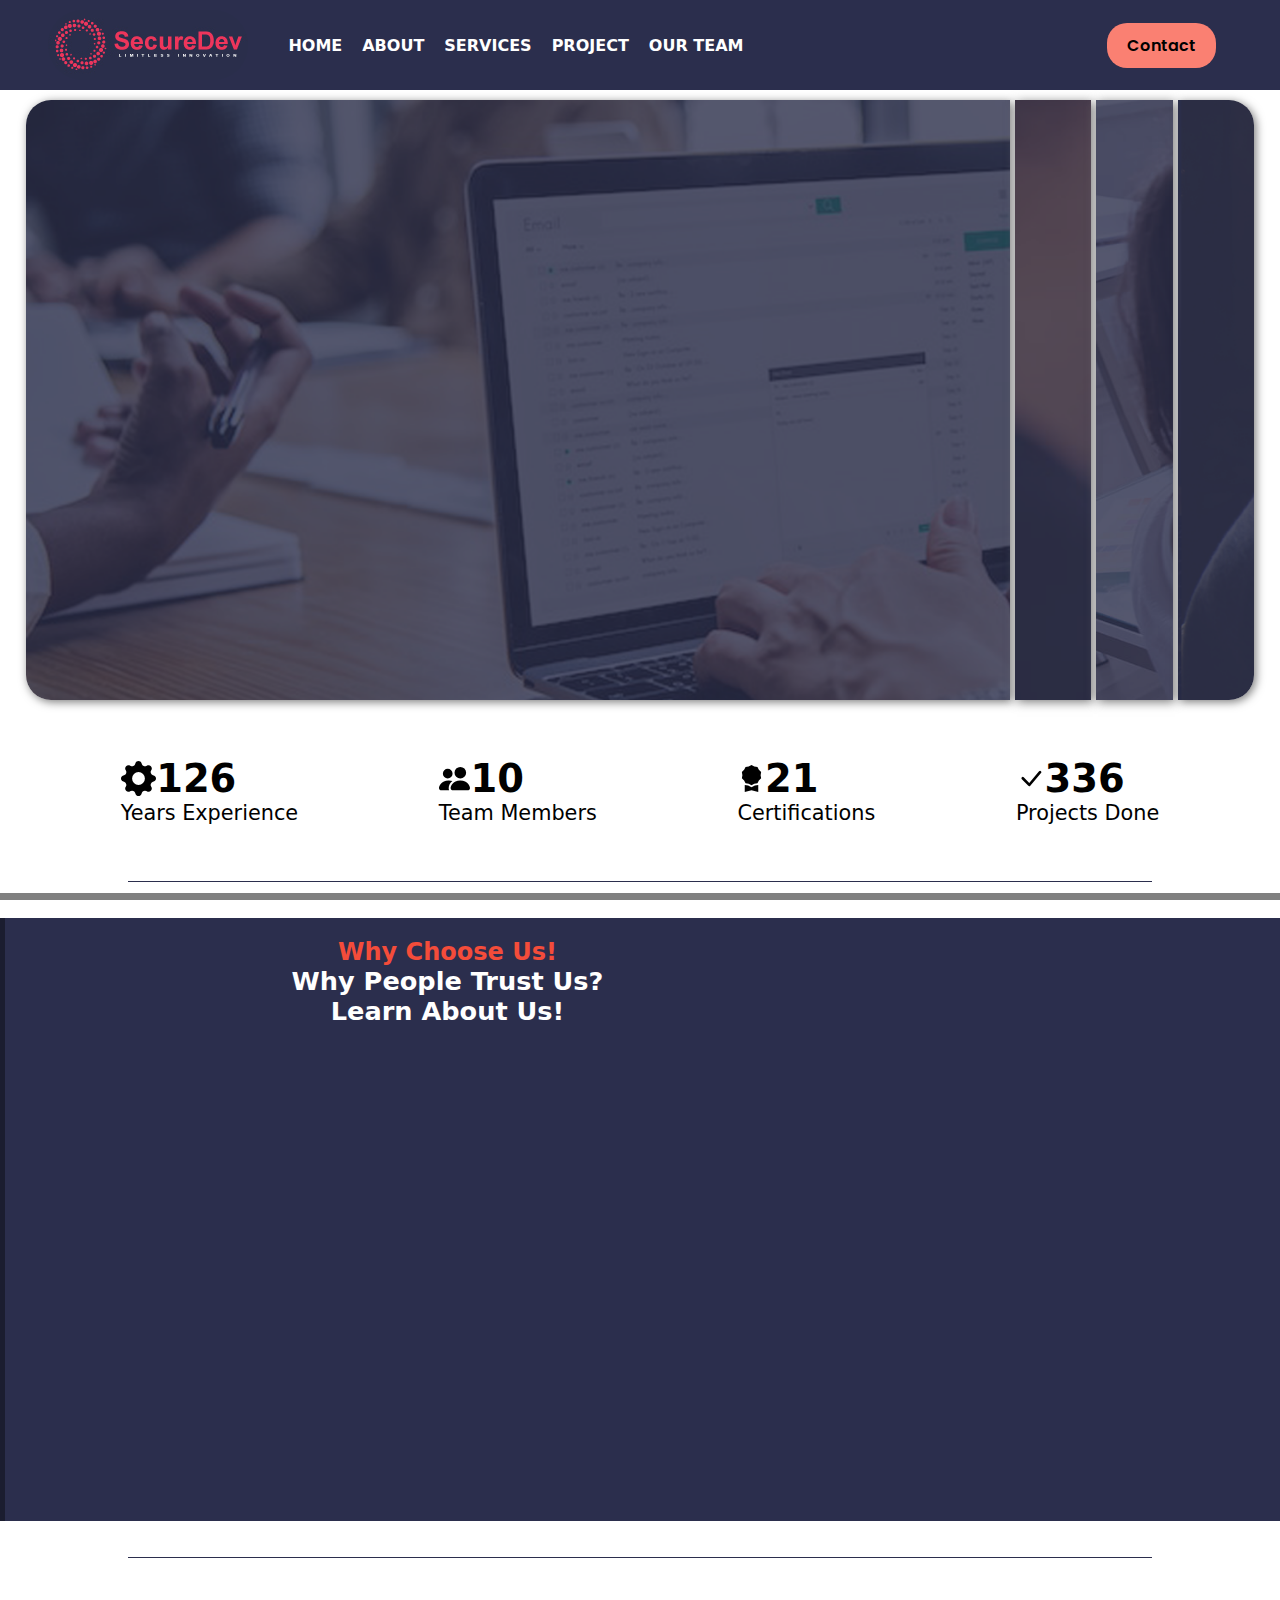
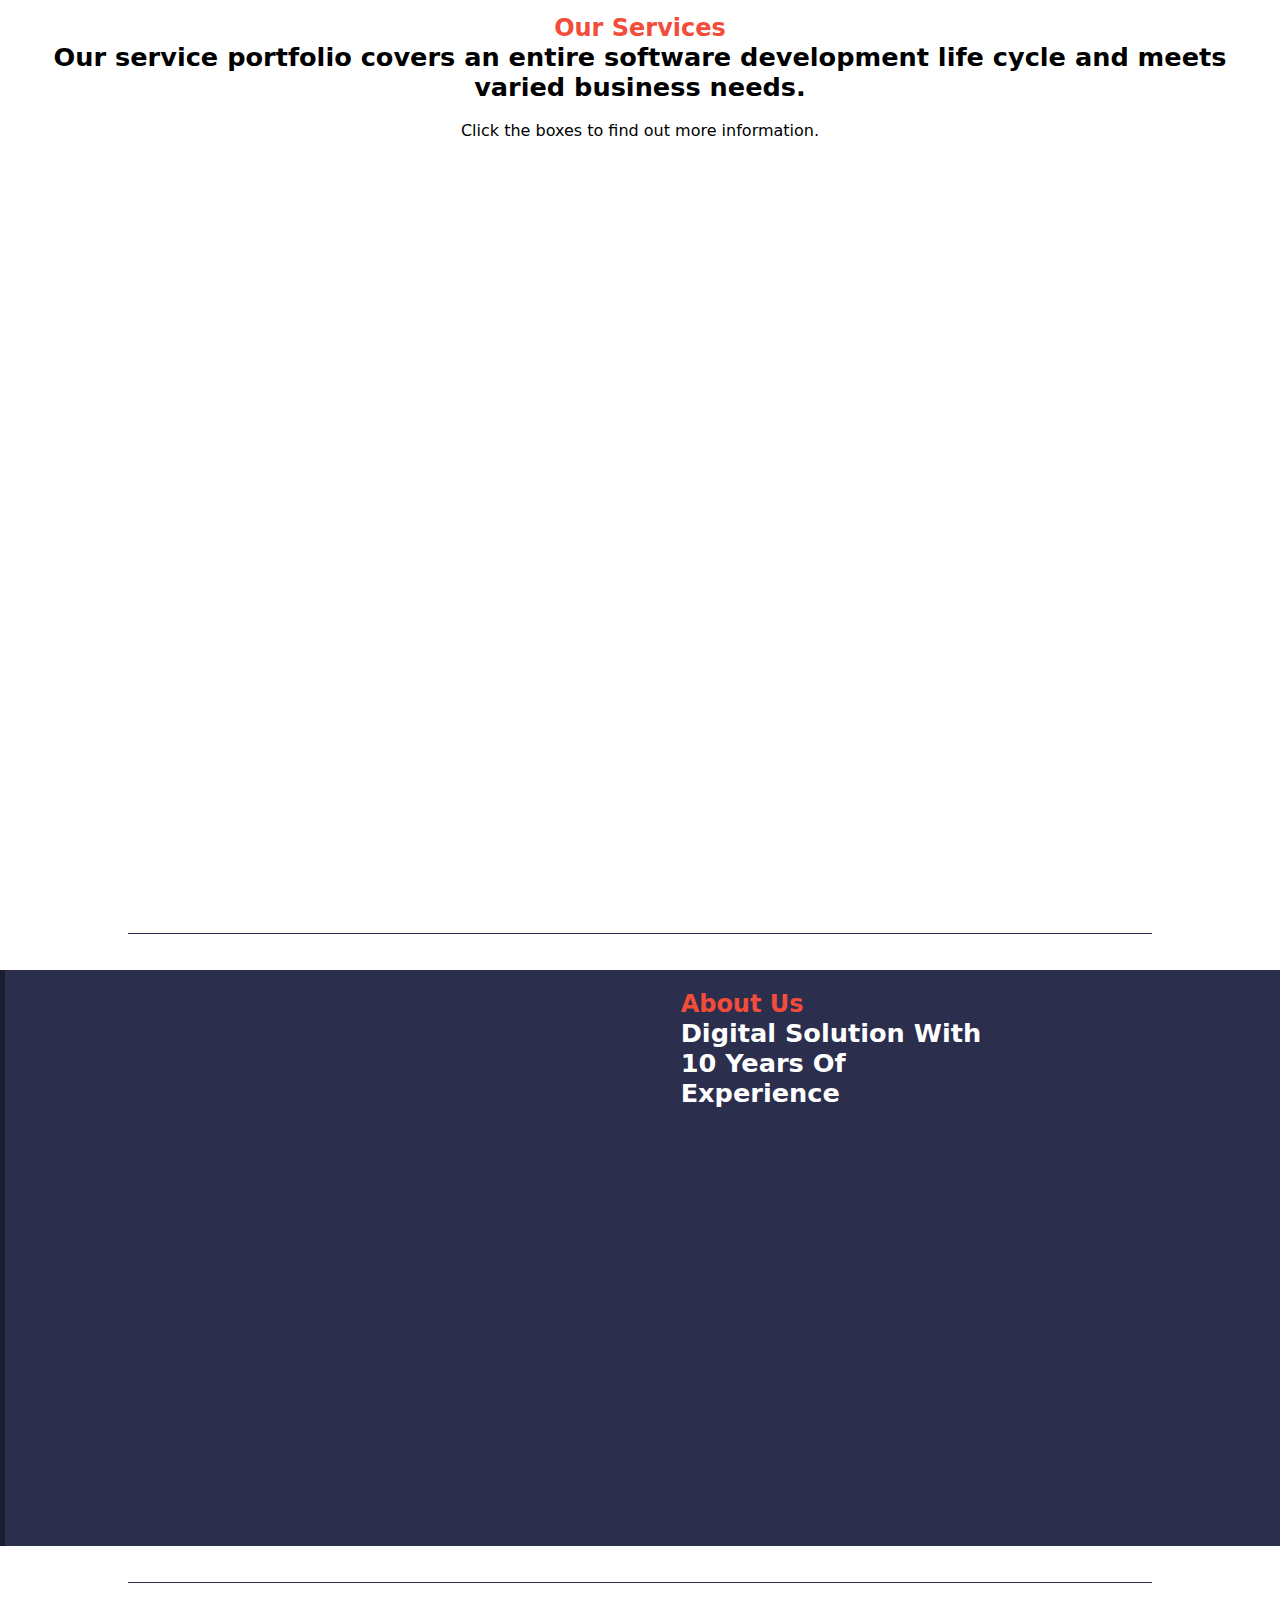
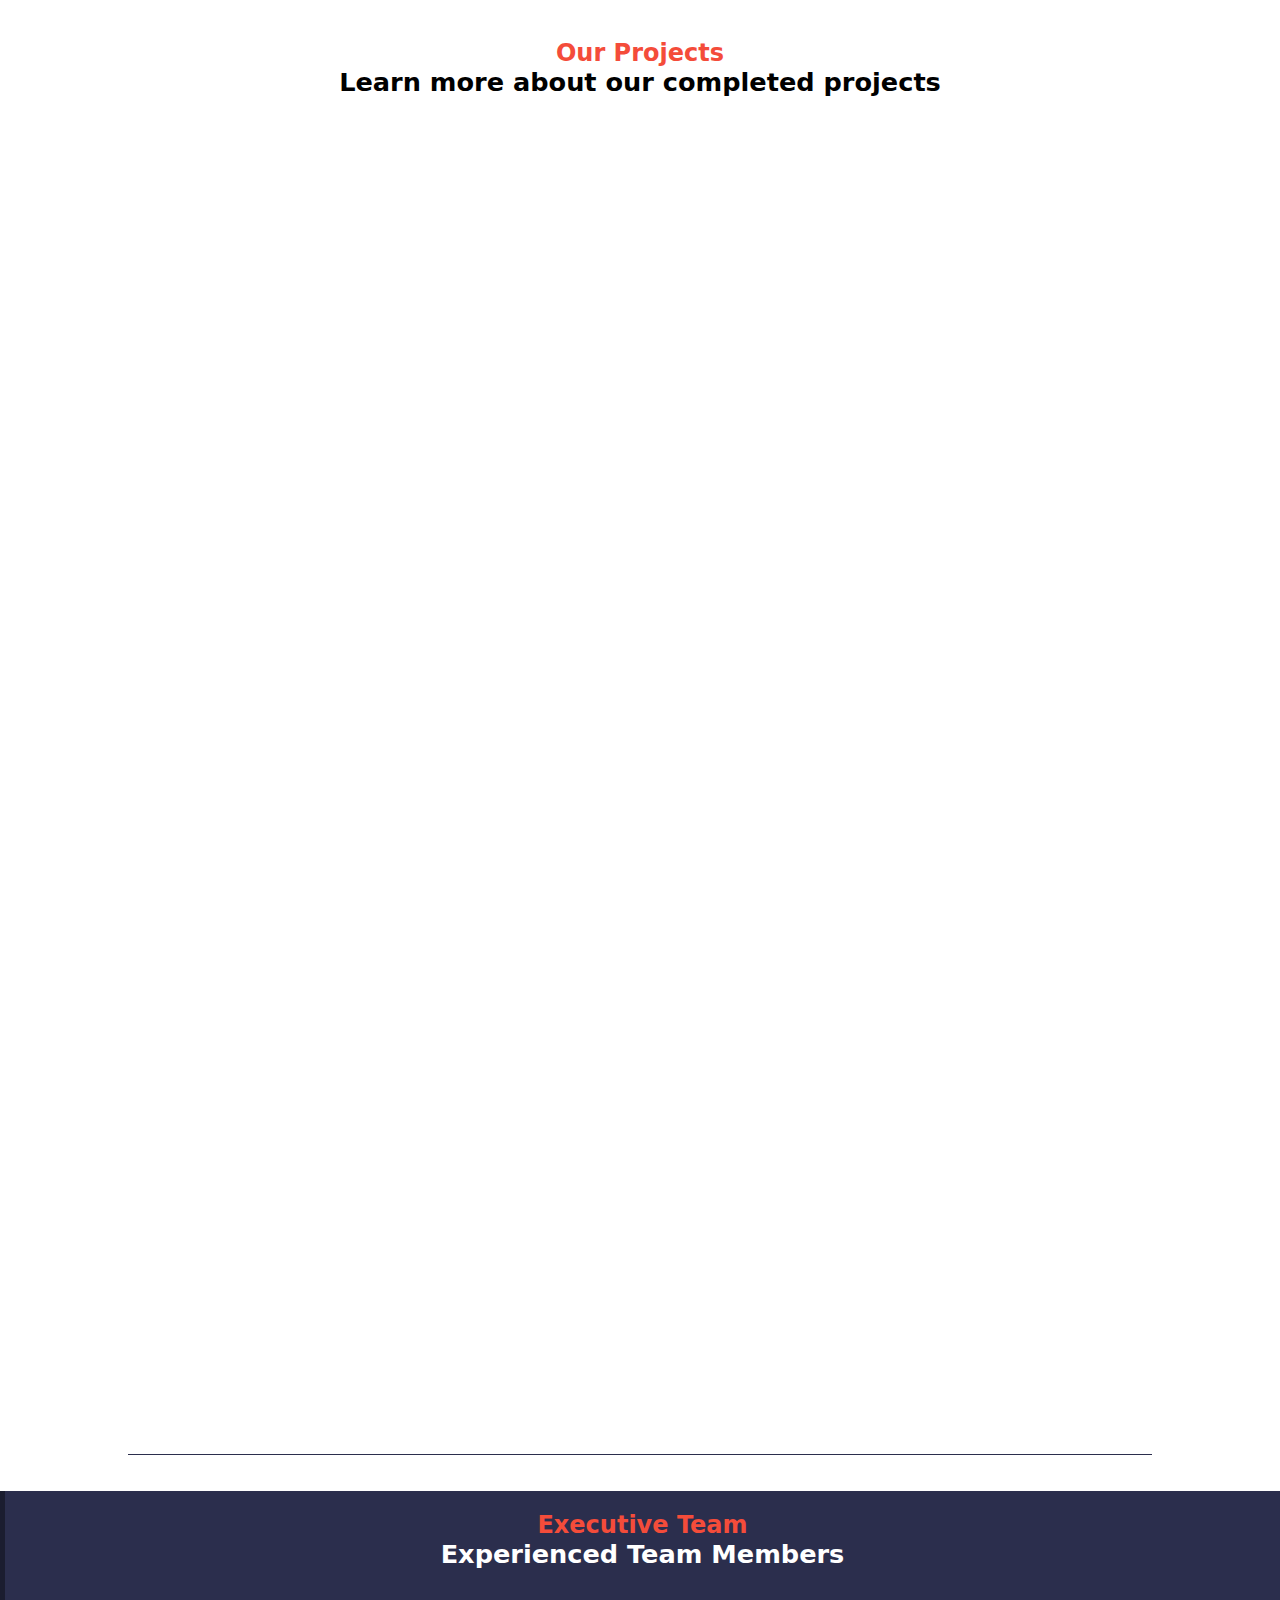
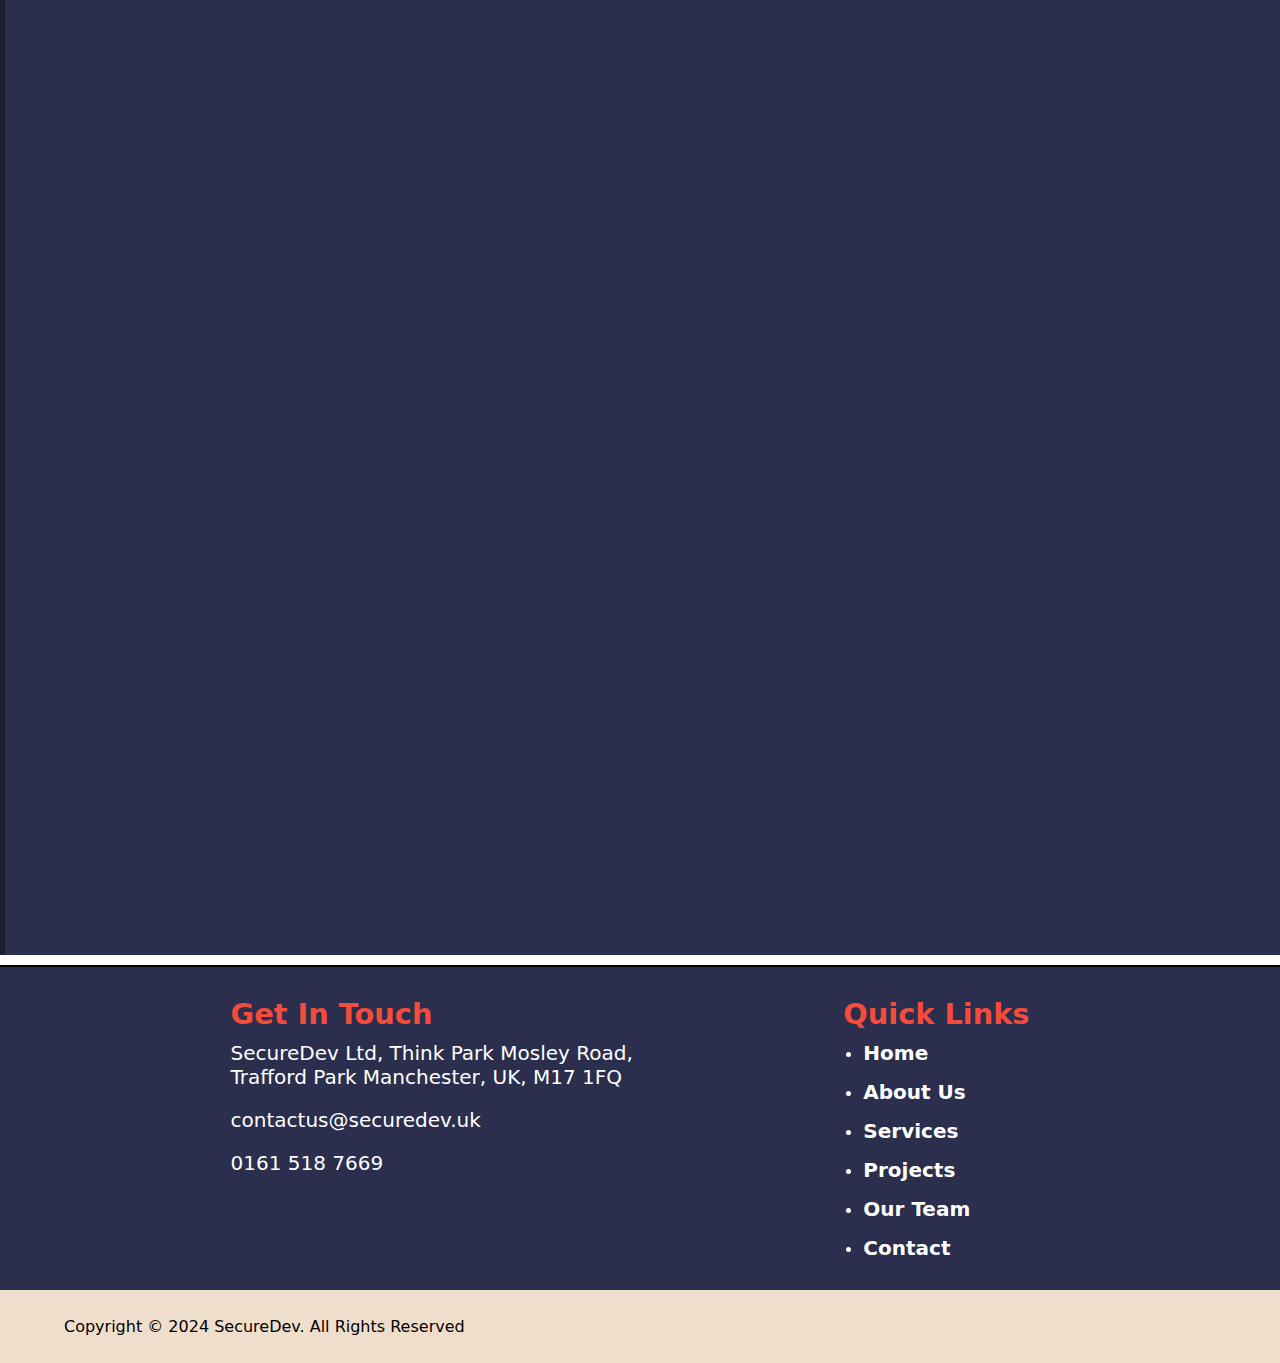
<file: index.html>
<!DOCTYPE html>
<html lang="en">
<head>
    <meta charset="UTF-8">
    <meta name="viewport" content="width=device-width, initial-scale=1.0">
    <title>SecureDev | Home</title>
    <link rel="icon" href="img/logos/securedev.ico">
    <link rel="stylesheet" href="navbar.css">
    <link rel="stylesheet" href="main.css">
    <link rel="stylesheet" href="card-animation.css">
    <link rel="stylesheet" href="footer.css">
</head>
<body>
    <div id="scrollbar-container">
        <div id="scrollbar"></div>
    </div>

    <button class="scroll-to-top" onclick="scrollToTop()">
        <div class="arrow-line"></div>
        <div class="arrow-line"></div>
    </button>
    <header>
        <div class="important">
            <div id="logo-container" class="logo-container">
                <a id="logo-link" href="index.html">
                    <img src="./img/SecureDev_Logo.png" alt="SecureDev Logo" id="logo">
                </a>
            </div>
            <button id="drop-down-btn" onclick="changeStateOfDropDown()">
                <div class="line"></div>
                <div class="line"></div>
                <div class="line"></div>
            </button>
        </div>
        <ul id="links">
            <li><a id="home-link">HOME</a></li>
            <li><a id="about-link">ABOUT</a></li>
            <li><a id="services-link">SERVICES</a></li>
            <li><a id="project-link">PROJECT</a></li>
            <li><a id="team-link">OUR TEAM</a></li>
        </ul>
        <button id="contact-btn" onclick="window.location.href = 'contact.html'">Contact</button>
    </header>

    <!--MAIN BODY-->

    <main>

        <!-- CARD ANIMATION -->
        
        <div id="card-container" class="card-container">
            <div class="card" id="card-1"></div>
            <div class="card" id="card-2"></div>
            <div class="card" id="card-3"></div>
            <div class="card" id="card-4"></div>
        </div>

        <!-- STATS -->

        <div class="container stats">
            <div class="a-stat">
                <div class="stat-container">
                    <img class="stat-img" id="stat-1-img" src="img/stats/stat-1-img.svg" alt="people">
                    <span class="stat-numbers count-up" id="stat-1" data-val="245">0</span>
                </div>
                <span class="stat-text years-experience">Years Experience</span>
            </div>
            <div class="a-stat">
                <div class="stat-container">
                    <img class="stat-img" id="stat-2-img" src="img/stats/stat-2-img.svg" alt="checkmark">
                    <span class="stat-numbers count-up" id="stat-2" data-val="24">0</span>
                </div>
                <span class="stat-text team-members">Team Members</span>
            </div>
            <div class="a-stat">
                <div class="stat-container">
                    <img class="stat-img" id="stat-3-img" src="img/stats/stat-3-img.svg" alt="certifications">
                    <span class="stat-numbers count-up" id="stat-3" data-val="52">0</span>
                </div>
                <span class="stat-text certifications">Certifications</span>
            </div>
            <div class="a-stat">
                <div class="stat-container">
                    <img class="stat-img" id="stat-4-img" src="img/stats/stat-4-img.svg" alt="cog">
                    <span class="stat-numbers count-up" id="stat-4" data-val="818">0</span>
                </div>
                <span class="stat-text projects-done">Projects Done</span>
            </div>
        </div>

        <!-- WHY CHOOSE US -->

        <hr class="separator">

        <div class="container dark-bg why-choose-us">
            <div class="text why-choose-us-text">
                <div class="heading">
                    <h2 class="subheading">Why Choose Us!</h2>
                    <h2 class="big-subheading">Why People Trust Us? Learn About Us!</h2>
                </div><br>
                <p class="hidden">Our software solutions make your operations simpler, adaptable, scalable, intuitive, and easy to maintain, by using Smart DevOps-driven application development.
                    <br><br>
                    Building secure & cost efficient cloud platforms, we enable businesses in managing containerisation, orchestrate infrastructure, provide self-healing and auto-scaling.
                    <br><br>
                    Combining with agile planning, continuous testing, and CI/CD automation we accelerate innovation to meet your business needs.
                    <br><br>
                    <strong>The end result?</strong>
                    <br><br>
                    Digital products that are focussed on user needs, scalable and solutions-oriented, and business owners who are able to easily pivot based on feedback.
                </p>
            </div>
            <img class="img hidden" id="why-choose-us-img" src="img/home/choose.jpg" alt="People gathered at a table analysing data">
        </div>

        <!-- OUR SERVICES -->

        <hr class="separator">

        <div class="container our-services" id="our-services">
            <div class="heading">
                <h2 class="subheading">Our Services</h2>
                <h2 class="big-subheading">Our service portfolio covers an entire software development life cycle and meets varied business needs.</h2>
                <br><p>Click the boxes to find out more information.</p><br>
            </div>
            <div class="boxes" id="our-services-boxes">
                <div class="box-container hidden">
                    <h2>Web Design</h2>
                    <div class ="box" id="web-design-box">
                        <div class="image" id="image-1"></div>
                        <div class="text-container">
                            <p>We design and build highly effective websites for businesses across all sectors
                                <br><br>
                                Our experienced in-house team provides a range of creative and technical services that result in stunning new websites for our clients, helping them boost their Digital Marketing results.
                                <br><br>
                                We can help with a range of websites from complex e.commerce to all sized business sites. The expertise, knowledge, and talent of our internal design team can revitalise your web presence and convey your value proposition in a clear, clean, and compelling way.
                            </p>
                        </div>
                    </div>
                </div>
                <div class="box-container hidden">
                    <h2>App Development</h2>
                    <div class="box" id="app-dev-box">
                        <div class="image" id="image-2"></div>
                        <div class="text-container">
                            <p>Our software solutions make your operations simpler, adaptable, scalable, intuitive, and easy to maintain.
                            <br><br>
                            Drawing on years of a development pool of resources with over 35 years of experience, across a full range of programming languages, our success stories speak for themselves. Going beyong the art of the possible, our approach to innovation shapes industry process and standards through out technology solutons.
                            <br><br>
                            With our agile approach we move fast and do whats right for you, delivering a nimble, tailored and personal service.</p>
                        </div>
                    </div>
                </div>
                <div class="box-container hidden">
                    <h2>Cloud & Infrastructure</h2>
                    <div class="box" id="cloud-box">
                        <div class="image" id="image-3"></div>
                        <div class="text-container">
                            <p>Our cloud platforms and cloud hosting solutions make digital transformation accessible and affordable for all. Our Devops team will help you use cloud solutions to transform your organisation and achieve your goals.
                                <br><br>
                                Be it streamlining operations, redesigning business process, or maximising your IT budget to gain a competitive edge, we have a range of cloud solutions to meet all organisation needs and objectives.
                                <br><br>
                                From building your cloud environment from scratch, day to day support and optimisation of your existing solutions, we have years of experience that can help you get the most out of your environment.
                            </p>
                        </div>
                    </div>
                </div>
            </div>
        </div>

        <!-- ABOUT US -->

        <hr class="separator">

        <div class="container dark-bg about-us" id="about-us">
            <img class="img hidden" src="img/home/about.jpg"></img>
            <div class="text">
                <div class="heading">
                    <h2 class="subheading">About Us</h2>
                    <h2 class="big-subheading">Digital Solution With 10 Years Of Experience</h2>
                </div><br>
                <p class="hidden">SecureDev professionals collectively have many years of experience in the technology industry. From graphic design, to content management, to mobile apps, to private and public cloud hosting services, custom programming and much more, we can help you create a bespoke solution that will transform your business technical needs, and help you run your business more effectively.
                    <br><br>
                    By working with your business needs, we can ensure that the solutions is tailored to ensure that you are getting real value for money across all services.
                    <br><br>
                    To discuss your service and solution needs, dont hesitate and get in touch ASAP!
                </p>
            </div>
        </div>

        <!-- OUR PROJECTS --> 

        <hr class="separator">

        <div class="container our-projects" id="our-projects">
            <div class="heading">
                <h2 class="subheading">Our Projects</h2>
                <h2 class="big-subheading">Learn more about our completed projects</h2>
            </div>
            <div class="boxes">
                <div class="box-container hidden">
                    <h2>Customer Mobile App</h2>
                    <p>1st class UX experience, feature rich</p>
                    <hr class="mini-separator">
                    <div class="box" id="project-1"></div>
                </div>
                <div class="box-container hidden">
                    <h2>Bespoke CRM Solution</h2>
                    <p>Tailored CRM Solutions</p>
                    <hr class="mini-separator">
                    <div class="box" id="project-2"></div>
                </div>
                <div class="box-container hidden">
                    <h2>Data Exchange Portal</h2>
                    <p>Automated data exchange</p>
                    <hr class="mini-separator">
                    <div class="box" id="project-3"></div>
                </div>
                <div class="box-container hidden">
                    <h2>Infrastructure As A Service</h2>
                    <p>Fully hosted cloud service support</p>
                    <hr class="mini-separator">
                    <div class="box" id="project-4"></div>
                </div>
                <div class="box-container hidden">
                    <h2>Service Delivery Function</h2>
                    <p>ITIL Service desk with 90% FTFR</p>
                    <hr class="mini-separator">
                    <div class="box" id="project-5"></div>
                </div>
                <div class="box-container hidden">
                    <h2>Product Delivery</h2>
                    <p>Agile Product Management/Owner services</p>
                    <hr class="mini-separator">
                    <div class="box" id="project-6"></div>
                </div>
            </div>
        </div>

        <!-- Executive Team -->
         
        <hr class="separator">

        <div class="container dark-bg exec-team" id="exec-team">
            <div class="heading">
                <h2 class="subheading">Executive Team</h2>
                <h2 class="big-subheading">Experienced Team Members</h2>
            </div>
            <div class="team-boxes">
                <div class="team-box hidden">
                    <div class="team-img" id="team-img-1"></div>
                    <div class="team-text">
                        <h2 class="subheading">Christian Henson</h2>
                        <p>Founder & CEO</p>
                    </div>
                </div>
                <div class="team-box hidden">
                    <div class="team-img" id="team-img-2"></div>
                    <div class="team-text">
                        <h2 class="subheading">Naveen Gollamudi</h2>
                        <p>IT Director</p>
                    </div>
                </div>            
                <div class="team-box hidden">
                    <div class="team-img" id="team-img-3"></div>
                    <div class="team-text">
                        <h2 class="subheading">Andrew James</h2>
                        <p>Lead Architect</p>
                    </div>
                </div>            
                <div class="team-box hidden">
                    <div class="team-img" id="team-img-4"></div>
                    <div class="team-text">
                        <h2 class="subheading">James Davenport</h2>
                        <p>Lead Architect</p>
                    </div>
                </div>
            </div>
        </div>
    </main>

    <!-- FOOTER -->

    <footer>

        <div class="footer-content">
            <!-- GET IN TOUCH -->
            
            <div class="get-in-touch">
                <h2 class="subheading" id="in-touch-heading">Get In Touch</h2>
                <p id="address">SecureDev Ltd, Think Park
                    Mosley Road,<br>Trafford Park
                    Manchester, UK, M17 1FQ</p>
                <br>
                <p id="email">contactus@securedev.uk</p>
                <br>
                <p id="phone-number">0161 518 7669</p>
                <div class="social-media">
                
                </div>
            </div>
        
            <!-- QUICK LINKS -->
        
            <div class="quick-links">
                <h2 class="subheading" id="quick-links-heading">Quick Links</h2>
                <ul id="quick-links-ul">
                    <li><a href="index.html">Home</a></li>
                    <li><a href="index.html#about-us">About Us</a></li>
                    <li><a href="index.html#our-services">Services</a></li>
                    <li><a href="index.html#our-projects">Projects</a></li>
                    <li><a href="index.html#exec-team">Our Team</a></li>
                    <li><a href="">Contact</a></li>
                </ul>
            </div>
        </div>
        <div class="copyright">
            <span id="copyright-text">Copyright © 2024 SecureDev. All Rights Reserved</span>
        </div>
    </footer>
</body>
<script src="scrollbar.js"></script>
<script src="drop-down.js"></script>
<script src="animation.js"></script>
<script src="link-scroll.js"></script>
<script src="script.js"></script>
<script src="fadein-animations.js"></script>
<script src="header-scroll.js"></script>
</html>
</file>
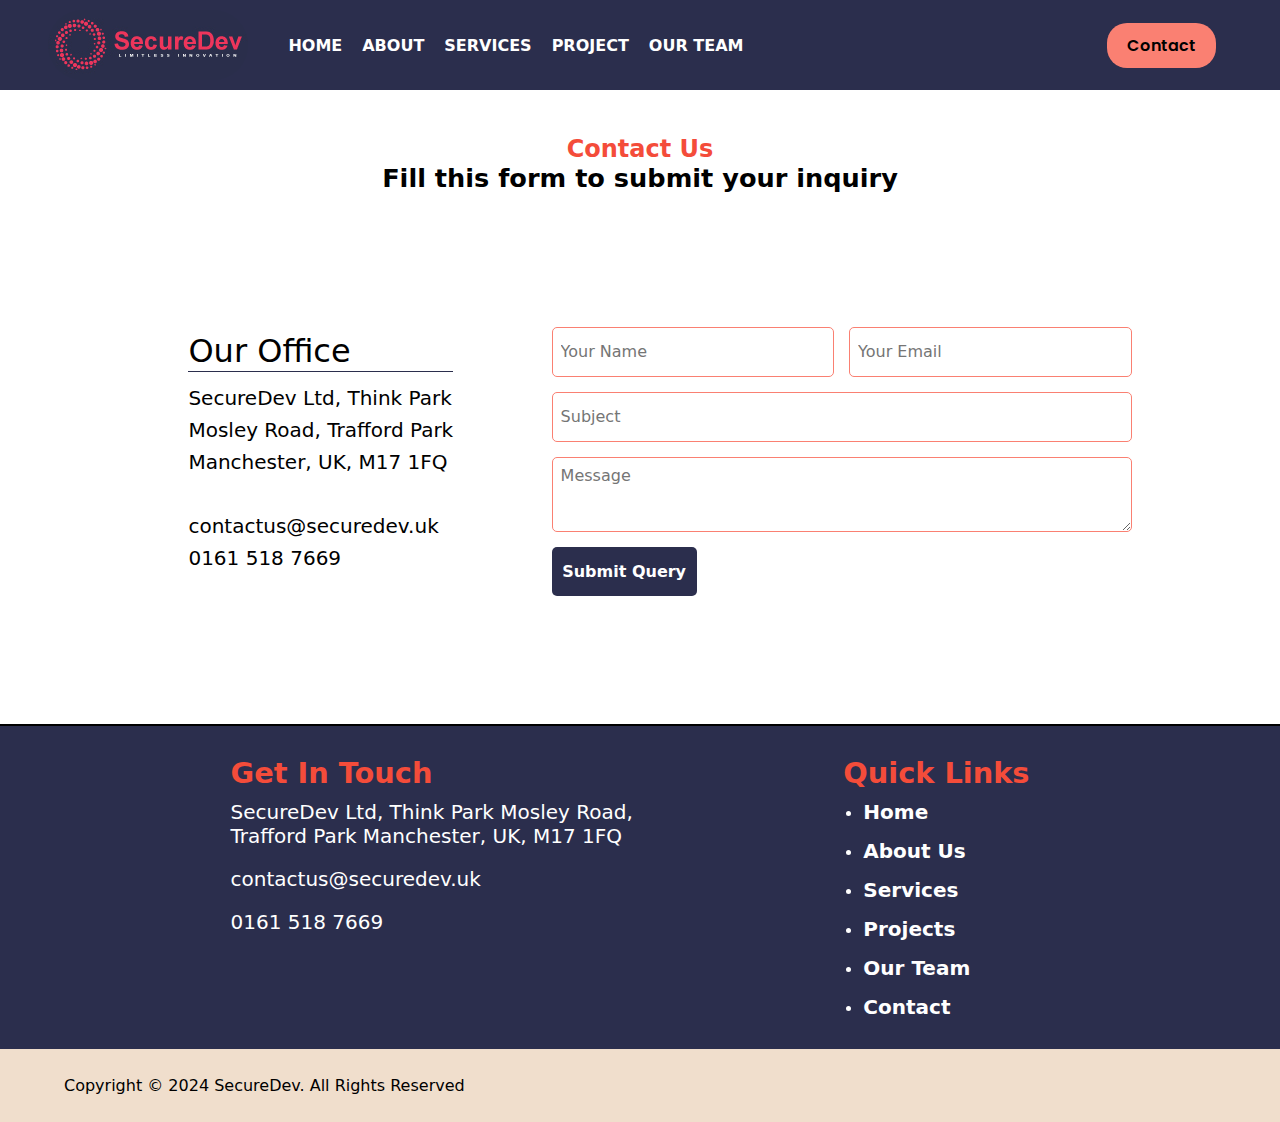
<file: contact.html>
<!DOCTYPE html>
<html lang="en">
<head>
    <meta charset="UTF-8">
    <meta name="viewport" content="width=device-width, initial-scale=1.0">
    <title>SecureDev | Contact</title>
    <link rel="icon" href="img/logos/securedev.ico">
    <link rel="stylesheet" href="navbar.css">
    <link rel="stylesheet" href="footer.css">
    <link rel="stylesheet" href="contact.css">
    <link rel="stylesheet" href="main.css">
</head>
<body>
    <button class="scroll-to-top" onclick="scrollToTop()">
        <div class="arrow-line"></div>
        <div class="arrow-line"></div>
    </button>
    <header>
        <div class="important">
            <div id="logo-container" class="logo-container">
                <a id="logo-link" href="index.html">
                    <img src="./img/SecureDev_Logo.png" alt="SecureDev Logo" id="logo">
                </a>
            </div>
            <button id="drop-down-btn" onclick="changeStateOfDropDown()">
                <div class="line"></div>
                <div class="line"></div>
                <div class="line"></div>
            </button>
        </div>
        <ul id="links">
            <li><a id="home-link" href="index.html">HOME</a></li>
            <li><a id="about-link" href="index.html">ABOUT</a></li>
            <li><a id="services-link" href="index.html">SERVICES</a></li>
            <li><a id="project-link" href="index.html">PROJECT</a></li>
            <li><a id="team-link" href="index.html">OUR TEAM</a></li>
        </ul>
        <!-- <ul class="contacts">
            <li>Facebook: SecureDev LTD</li>
            <li>Twitter: SecureDev LTD</li>
            <li>LinkedIn: SecureDev LTD</li>
            <li>Email: support@securedev.co.uk</li>
        </ul> -->
        <button id="contact-btn" onclick="window.location.href='contact.html'">Contact</button>
    </header>

    <main>
        <div class="form-heading heading">
            <h2 class="subheading">Contact Us</h2>
            <h2 class="big-subheading">Fill this form to submit your inquiry</h2>
        </div>
        <div class="contact-sheet">
            <div class="contact-info">
                <span class="big-subheading our-office-contact">Our Office</span><br>
                <hr class="mini-separator office">
                SecureDev Ltd, Think Park<br>
                Mosley Road, Trafford Park<br>
                Manchester, UK, M17 1FQ<br><br>
                contactus@securedev.uk<br>
                0161 518 7669
            </div>
            <form>
                <span id="check-inputs-reminder">*Make sure all of your inputs are correctly filled out</span>
                <div class="name-and-email">
                    <input type="text" placeholder="Your Name" id="name">
                    <input type="email" placeholder="Your Email" id="email">
                </div>
                <input type="text" placeholder="Subject" id="subject">
                <textarea name="message" id="message" placeholder="Message" rows="3"></textarea>
                <button type="button" id="submit">Submit Query</button>
            </form>
        </div>
    </main>

    <footer>

        <div class="footer-content">
            <!-- GET IN TOUCH -->
            
            <div class="get-in-touch">
                <h2 class="subheading" id="in-touch-heading">Get In Touch</h2>
                <p id="address">SecureDev Ltd, Think Park
                    Mosley Road,<br>Trafford Park
                    Manchester, UK, M17 1FQ</p>
                <br>
                <p id="email">contactus@securedev.uk</p>
                <br>
                <p id="phone-number">0161 518 7669</p>
                <div class="social-media">
                
                </div>
            </div>
        
            <!-- QUICK LINKS -->
        
            <div class="quick-links">
                <h2 class="subheading" id="quick-links-heading">Quick Links</h2>
                <ul id="quick-links-ul">
                    <li><a href="index.html">Home</a></li>
                    <li><a href="index.html#about-us">About Us</a></li>
                    <li><a href="index.html#our-services">Services</a></li>
                    <li><a href="index.html#our-projects">Projects</a></li>
                    <li><a href="index.html#exec-team">Our Team</a></li>
                    <li><a href="">Contact</a></li>
                </ul>
            </div>
        </div>
        <div class="copyright">
            <span id="copyright-text">Copyright © 2024 SecureDev. All Rights Reserved</span>
        </div>
    </footer>
</body>
<script src="drop-down.js"></script>
<script src="header-scroll.js"></script>
<script src="contact.js"></script>
<script src="fadein-animations.js"></script>
</html>
</file>
<file: navbar.css>
@import url('https://fonts.googleapis.com/css2?family=Poppins:ital,wght@0,100;0,200;0,300;0,400;0,500;0,600;0,700;0,800;0,900;1,100;1,200;1,300;1,400;1,500;1,600;1,700;1,800;1,900&display=swap');

html {
    transition: scroll .5s ease-out;
    scroll-behavior: smooth;
}

:root {
    --logo-bg-color: #2B2E4D;
    --text-color: #1b1d30;
    --subheading-color: rgb(244, 76, 58);
}

* {
    padding: 0;
    margin: 0;
    box-sizing: border-box;
}

.important {
    display: flex;
    justify-content: center;
    align-items: center;
    width: max-content;
}

header {
    z-index: 999999999999;
    width: 100%;
    background-color: var(--logo-bg-color);
    display: flex;
    align-items: center;
    /* justify-content: space-between; */
    /* padding: 10px; */
    color: white;
    gap: 50px;
    top: 0;
    position: sticky;
    padding: 10px 3vw;
    transition: background-color 0.2s ease-in-out;
}

header.scrolled {
    background-color: white;
    box-shadow: 0 5px 20px black;
}

header.scrolled > #links > li > a {
    color: black;
}

header.scrolled > #links > li > a:hover {
    color: white;
}

header > .important > .logo-container {
    height: 100%;
    display: flex;
    justify-content: center;
    align-items: center;
    position: relative;
    left: 5%;
}

#logo-link {
    height: 100%;
    display: flex;
    align-items: center;
    justify-content: center;
    transition: all .4s ease-out;
}

#logo {
    background-image: url("./img/SecureDev_Logo.png");
    width: fit-content;
    height: 100%;
    background-size: 1;
    background-repeat: no-repeat;
    transition: all .2s ease-in-out;
    border-radius: 100px;
    display: flex;
    align-items: center;
}

header #logo:hover {
    cursor: pointer;
    transform: scale(0.90);
}

header #logo:not(:hover) {
    transform: scale(1);
}

#links, #links > li {
    height: 100%;
    margin: 0;
    text-align: center;
    list-style: none;
    padding: 0 0;
}

#links {
    position: relative;
    display: flex;
    gap: 20px;
    /* margin: 5px; */
    height: 100%;
    transition: .2s;
    align-items: center;
}

li > a {
    padding: 10px;
    text-decoration: none;
    color: white;
    font-weight: 600;
    font-size: clamp(1rem, .8vw, 1.25rem);
    cursor: pointer;
}

li > a:hover {
    transition: .3s;
    background-color: salmon;
    color: black;
    padding: 30px 15px;
    border-radius: 5px;
    height: 100%;
}

li > a:not(:hover) {
    transition: .3s;
    background-color: none;
    color: white;
    padding: inherit;
}

.contacts {
    display: flex;
    gap: 20px;
}

.facebook, .twitter, .linkedin {
    height: 50px;
    aspect-ratio: 1;
    border-radius: 50%;
    border: 3px solid salmon;
    background-size: cover;
    background-repeat: no-repeat;
}

.facebook { background-image: url("./img/contact/facebook.png"); }
.twitter { background-image: url("./img/contact/twitter.png"); }
.linkedin { background-image: url("./img/contact/linkedin.png"); }

#drop-down-btn {
    height: 40px;
    width: 50px;
    padding: 10px;
    position: absolute;
    right: 5%;
    display: none;
    justify-content: space-between;
    align-items: center;
    flex-direction: column;
    background-color: var(--logo-bg-color);
    border: 0;
    border-radius: 10px;
    cursor: pointer;
    transition: all .2s ease-in-out;
    z-index: 99999999999;
}

header.scrolled #drop-down-btn {
    background-color: white;
}

.line {
    width: 100%;
    height: 2px;
    background-color: white;
    border-radius: 5px;
    transition: all .2s ease-in-out;
}

header.scrolled .line {
    background-color: var(--logo-bg-color);
}

#contact-btn {
    border-radius: 20px;
    border: none;
    outline: none;
    background-color: salmon;
    font-size: 1em;
    font-family: "Poppins", sans-serif;
    position: absolute; 
    right: 5%;
    padding: 10px 20px;
    margin: 0;
    cursor: pointer;
    font-weight: 600;
    transition: .1s ease-in;
}

#contact-btn:hover {
    color: rgb(255, 255, 255);
    text-shadow: 2px 2px 5px #000;
    transform: scale(1.025);
}

#contact-btn:not(:hover) {
    color: black;
    text-shadow: none;
    transform: scale(1);
}

@media screen and (max-width: 845px) {
    header {
        padding: 5px 1.5vw;
        flex-direction: column;
        align-items: flex-start;
        gap: 0;
        transition: .3s;
    }
    #links {
        position: fixed;
        left: 0;
        z-index: 999999;
        width: 100%;
        height: fit-content;
        transition: all .3s linear;
        opacity: 0;
        max-height: 0;
        flex-direction: column;
        gap: 20px;
        background-color: var(--logo-bg-color);
        display: none;
    }
    #links > li {
        padding: 20px 50px;
        transition: .3s;
        font-weight: 500;
    }
    #links > li > a:hover {
        padding: 20px 30px;
    }
    #links:last-child {
        padding: 0 0 30px 0;
    }
    #contact-btn {
        display: none;
    }
    #drop-down-btn {
        display: flex;
    }
    #links > .contact-list-item > a {
        background-color: salmon;
        padding: 10px 30px;
        border-radius: 5px;
        color: black;
        font-weight: 600;
    }
    #links > .contact-list-item > a:hover {
        padding: 10px 30px;
        color: white;
        cursor: pointer;
        transition: .2s;
        text-shadow: 2px 2px 5px black;
    }
    header.scrolled #links {
        background-color: white;
        color: black;
    }
    header.scrolled a {
        color: black;
    }
}
</file>
<file: main.css>
:root {
    --logo-bg-color: #2B2E4D;
    --text-color: #1b1d30;
    --subheading-color: rgb(244, 76, 58);
}

#scrollbar-container {
    height: max(5px, .8vh);
    width: 100vw;
    position: fixed;
    bottom: 0;
    background-color: grey;
    z-index: 100000000;
    left: 0;
}

#scrollbar {
    background-color: yellow;
    height: 100%;
    scale: 0 1;
    transform-origin: left;
}

#face {
    width: 100%;
    height: 100vh;
    z-index: 10000;
    display: none;
}

body {
    background-color: white;
    font-family: system-ui, -apple-system, "Segoe UI", Roboto, "Helvetica Neue", Arial, "Noto Sans", "Liberation Sans", sans-serif, "Apple Color Emoji", "Segoe UI Emoji", "Segoe UI Symbol", "Noto Color Emoji";
}

main {
    padding: 10px 0;
    display: flex;
    flex-direction: column;
    align-items: center;
    gap: 4vh;
    overflow-x: hidden;
}

.container {
    display: flex;
    flex-wrap: wrap;
    justify-content: center;
    align-items: center;
    gap: 30px;
    width: 100%;
    padding: 20px 10px;
}

p {
    font-size: clamp(1rem, .8vw, 1.5rem);
    text-align: center;
}

.heading {
    text-align: center;
}

.text > .heading, p {
    animation: fade-in 1s;
}

.card-container {
    padding: 0 2%;
}

.container.stats {
    display: flex;
    width: 100%;
    justify-content: space-evenly;
    z-index: 1;
}

.a-stat {
    display: flex;
    flex-direction: column;
    position: relative;
}

.stat-container {
    display: flex;
    align-items: center;
}

.stat-img {
    width: 20%;
    height: 100%;
}

.stat-numbers {
    font-weight: 700;
    font-size: 2.4em;
    position: relative;
    transform-origin: left;
    scale: 1;
}

.stat-text {
    font-weight: 500;
    font-size: 1.3em;
}

.dark-bg {
    color: white;
    background-color: var(--logo-bg-color);
    border-left: 5px solid var(--text-color);
}

.text {
    width: max(25%, 30vh);
}

.img {
    position: relative;
    width: clamp(25%, 90%, 40vh);
    border-radius: 15px;
    box-shadow: 2px 2px 10px rgb(31, 31, 31);
}

@media screen and (max-width: 845px) {
    .container {
        width: 100%;
    }
    .text {
        width: 80%;
    }
    .our-projects > .boxes {
        width: 100%;
    }
}

/* Boxes from Our Services + flip animation */

.boxes {
    display: flex;
    justify-content: center;
    align-items: center;
    flex-wrap: wrap;
    width: 100%;
    max-height: max-content;
    gap: 2vw;
}

.box-container {
    width: max(360px, 20vw);
    display: flex;
    align-items: center;
    justify-content: center;
    flex-direction: column;
}

.box-container > h2 {
    color: var(--subheading-color);
}

.box {
    width: max(360px, 20vw);
    border-radius: 20px;
    transform-style: preserve-3d;
    transition: all .1s linear;
    cursor: pointer;
    box-shadow: 0 5px 20px black;
}

/* This is a SICK effect, but don't use it

.box:active {
    transform: rotateY(180deg);
}

.box:not(:hover) {
    transform: rotateY(0deg);
} */

.box > .text-container {
    padding: 10px 5px;
    position: relative;
    cursor: pointer;
    border-bottom-left-radius: 20px;
    background-color: rgb(252, 252, 252);
    width: max(360px, 20vw);
    height: max(380px, 33vh);
    display: flex;
    flex-direction: column;
    justify-content: center;
    align-items: center;
    text-align: center;
    backface-visibility: hidden;
}

.box > #image-1 {
    background-image: url("./img/service/service1.jpg");
}

.box > #image-2 {
    background-image: url("./img/service/service2.jpg");
}

.box > #image-3 {
    background-image: url("./img/service/service3.jpg");
}

.box > .image {
    width: max(360px, 20vw);
    /* border: 2px solid var(--logo-bg-color); */
    cursor: pointer;
    /* position: absolute; */
    aspect-ratio: 4/3;
    background-repeat: no-repeat;
    background-size: cover;
    border-top-right-radius: 20px;
    backface-visibility: hidden;
}

.box > .text-container > p {
    font-size: clamp(1rem, .8vw, 27px);
}

#our-services-boxes > .box-container {
    display: flex;
    flex-direction: column;
    justify-content: center;
    align-items: center;
    gap: 10px;
}

#our-services-boxes > .box-container > .box:hover { scale: 1.01; }

#our-services-boxes > .box-container:nth-child(1) { transition-delay: 200ms; }
#our-services-boxes > .box-container:nth-child(2) { transition-delay: 400ms; }
#our-services-boxes > .box-container:nth-child(3) { transition-delay: 600ms; }

.subheading {
    color: var(--subheading-color);
}

.big-subheading {
    font-size: max(1.6rem, 1.4vw);
}

.about-us > .text > p, .about-us > .text > .heading {
    text-align: left;
}

.our-projects > .boxes {
    width: 80%;
}

.our-projects > .boxes > .box-container {
    width: max(340px, 18vw);
}

.our-projects > .boxes > .box-container > p {
    font-size: 1rem;
}

.our-projects > .boxes > .box-container > .box {
    width: max(320px, 18vw);
    max-width: 600px;
    aspect-ratio: 1;
    background-repeat: no-repeat;
    background-size: cover;
}

#our-projects > .boxes > .box-container > .box:hover { scale: 0.98; }

#project-1 { background-image: url("./img/projects/project1.jpg"); }
#project-2 { background-image: url("./img/projects/project2.jpg"); }
#project-3 { background-image: url("./img/projects/project3.jpg"); }
#project-4 { background-image: url("./img/projects/project4.jpg"); }
#project-5 { background-image: url("./img/projects/project5.jpg"); }
#project-6 { background-image: url("./img/projects/project6.jpg"); }

.mini-separator {
    width: calc(max(360px, 22.5vw) / 2);
    height: 1px;
    background-color: var(--logo-bg-color);
    border: 0;
    outline: 0;
    margin: max(1vh, 10px) 0;
}

.exec-team {
    display: flex;
    flex-direction: column;
    justify-content: center;
    align-items: center;
    width: 100%;
}

.team-boxes {
    display: flex;
    flex-wrap: wrap;
    justify-content: center;
    align-items: center;
    width: 100%;
}

.team-box {
    width: max(300px, 15vw);
    margin: 2vw;
}

.team-box:nth-child(1) { transition-delay: 200ms; }
.team-box:nth-child(2) { transition-delay: 400ms; }
.team-box:nth-child(3) { transition-delay: 600ms; }
.team-box:nth-child(4) { transition-delay: 800ms; }

#team-img-1 { background-image: url("./img/team/team-1.jpg"); }
#team-img-2 { background-image: url("./img/team/team-2.jpg"); }
#team-img-3 { background-image: url("./img/team/team-3.jpg"); }
#team-img-4 { background-image: url("./img/team/team-4.jpg"); }

.team-img, .team-text {
    width: 100%;
}

.team-img {
    border-top-right-radius: 30px;
    aspect-ratio: 7/8;
    background-repeat: no-repeat;
    background-size: cover;
}

.team-text {
    color: var(--text-color);
    padding: 10px 20px;
    background-color: rgb(252, 252, 252);
    border-bottom-left-radius: 30px;
    border-bottom-right-radius: 30px;
}

.team-text > p {
    font-size: 1.4rem;
    text-align: left;
}

.separator {
    width: 80%;
    height: 1px;
    background-color: var(--logo-bg-color);
    border: 0;
}

/* Animation Class */

.hidden {
    position: relative;
    right: 200px;
    opacity: 0;
}

.from-left, .show {
    position: relative;
    opacity: 1;
    right: 0;
    transition: all 1s ease;
}

@keyframes fade-in {
    from { opacity: 0; }
    to { opacity: 1; }
}

@keyframes zoom-in {
    to { scale: 1; }
}

@keyframes fade-in-w-zoom {
    to { scale: 1; opacity: 1; }
}

@keyframes fade-in-from-left {
    0% { right: 100px; opacity: 0; }
    60% { right: 0; }
    100% { right: 0; opacity: 1; }
}

@keyframes pop-up {
    to { top: 0; }
}

@keyframes bounce {
    0% { scale: 1; }
    30% { scale: 1.3; }
    50% { scale: 1.3; }
    60% { scale: 1; }
    80% { scale: 1; }
    90% { scale: 1.3; }
    100% { scale: 1; }
}

.scroll-to-top {
    opacity: 0;
    z-index: 9;
    position: fixed;
    right: 7.5vw;
    bottom: 7.5vh;
    width: clamp(6vh, 5vw, 7.5vh);
    aspect-ratio: 1;
    background-color: rgba(27, 27, 27, 0.75);
    border-radius: 50%;
    border: 0;
    display: flex;
    justify-content: center;
    align-items: center;
    padding: 3px;
    cursor: pointer;
    transition: all .5s;
}

.arrow-line {
    width: 60%;
    height: 15%;
    border-radius: 10px;
    background-color: white;
    position: relative;
}

.arrow-line:nth-child(1) { transform: rotate(-40deg); left: 10%; }
.arrow-line:nth-child(2) { transform: rotate(40deg); right: 10%; }
</file>
<file: card-animation.css>
.card {
    padding: 0;
    margin: 0;
    background-size: cover;
    height: min(600px, 50vw);
    width: max(70px, 7rem);
    transition: .2s;
    box-shadow: 2px 2px 10px rgb(122, 122, 122);
}

.card:first-child { border-top-left-radius: 25px; border-bottom-left-radius: 25px; }
.card:last-child { border-top-right-radius: 25px; border-bottom-right-radius: 25px; }

.card-container > #card-1 {
    background-image: url("./img/slider/slider1.png");
    width: max(90rem);
}

#card-2 {
    background-image: url("./img/slider/slider2.png");
}

#card-3 {
    background-image: url("./img/slider/slider3.png");
}

#card-4 {
    background-image: url("./img/slider/slider4.png");
}

.card-container {
    width: 100%;
    display: flex;
    gap: 5px;
    justify-content: center;
    animation: fade-in 2s;
}

@media screen and (max-width: 845px) {
    .card {
        width: max(40px, 4rem);
    }
}

@keyframes fade-in {
    from {
        opacity: 0;
    }
    to {
        opacity: 1;
    }
}
</file>
<file: footer.css>
:root {
    --logo-bg-color: #2B2E4D;
}

footer {
    width: 100%;
    background-color: var(--logo-bg-color);
    border-top: 2px solid black;
    color: white;
    display: flex;
    flex-direction: column;
}

.footer-content {
    display: flex;
    width: 100%;
    justify-content: space-evenly;
    align-items: flex-start;
    flex-wrap: wrap;
    padding: 30px 0;
}

.get-in-touch > p {
    text-align: left;
    font-size: 1.25rem;
}

#quick-links-ul {
    list-style: disc;
    display: flex;
    flex-direction: column;
    gap: 15px;
}

#quick-links-ul > li > a {
    border-radius: 5px;
    padding: 7px 0;
    font-size: 1.25rem;
}

#quick-links-ul > li > a:hover {
    padding: 7px 5px;
    background-color: white;
    transition: .2s;
    color: black;
}

#quick-links-heading {
    position: relative;
    right: 20px;
}

#in-touch-heading, #quick-links-heading {
    margin-bottom: 10px;
    font-size: 1.8rem;
}

.copyright {
    color: black;
    background-color: rgb(240, 222, 204);
    width: 100%;
    padding: 3vh 5vw;
}
</file>
<file: contact.css>
:root {
    --logo-bg-color: #2B2E4D;
    --text-color: #1b1d30;

}

* {
    padding: 0;
    margin: 0;
    box-sizing: border-box;
}

body {
    font-family: system-ui, -apple-system, "Segoe UI", Roboto, "Helvetica Neue", Arial, "Noto Sans", "Liberation Sans", sans-serif, "Apple Color Emoji", "Segoe UI Emoji", "Segoe UI Symbol", "Noto Color Emoji";
}

body > main {
    padding: 45px 20px;
    justify-content: center;
    align-items: center;
}

.contact-sheet {
    display: flex;
    height: max-content;
    min-height: 50vh;
    justify-content: center;
    align-items: center;
    width: 100%;
    flex-wrap: wrap;
    gap: clamp(3vw, 3vw, 25px);
}

.contact-info {
    height: 100%;
    font-size: 1.25rem;
    padding: 5px 50px;
    line-height: 2rem;
}

.mini-separator.office {
    margin-top: 0;
    width: 100%;
}

form {
    position: relative;
    bottom: 10px;
    padding: 5px 10px;
    font-family: inherit;
    height: min-content;
    display: flex;
    justify-content: center;
    flex-direction: column;
    flex-wrap: wrap;
    gap: 15px;
    width: clamp(40%, 600px, 90%);
}

form input {
    font-size: 1rem;
    font-family: inherit;
    width: 100%;
    height: 50px;
    border-radius: 5px;
    outline: none;
    border: 1px solid salmon;
    padding: 0 8px;
}

form > textarea {
    border-radius: 5px;
    border: 1px solid salmon;
    outline: none;
    font-size: 1rem;
    font-family: inherit;
    width: 100%;
    min-height: 50px;
    max-height: 120px;
    resize: vertical;
    padding: 8px 8px;
}

.name-and-email {
    width: 100%;
    display: flex;
    justify-content: center;
    align-items: center;
    gap: 15px;
}

.name-and-email > input {
    width: 100%;
}

@media screen and (max-width: 765px) {
    .name-and-email {
        /* flex-direction: column; */
        flex-wrap: wrap;
    }
    form input {
        height: 60px;
        max-height: 60px;
    }
}

form input:focus, textarea:focus {
    outline: 2px solid salmon;
}

#submit {
    width: 25%;
    min-width: 100px;
    background-color: var(--logo-bg-color);
    font-weight: 600;
    font-family: inherit;
    font-size: 1rem;
    color: white;
    border: none;
    padding: 15px 0;
    border-radius: 5px;
    cursor: pointer;
}
#check-inputs-reminder {
    align-self: center;
    opacity: 0;
    transition: .2s;
    color: rgb(215, 18, 18);
}

.big-subheading.our-office-contact {
    font-size: 2rem;
}
</file>
